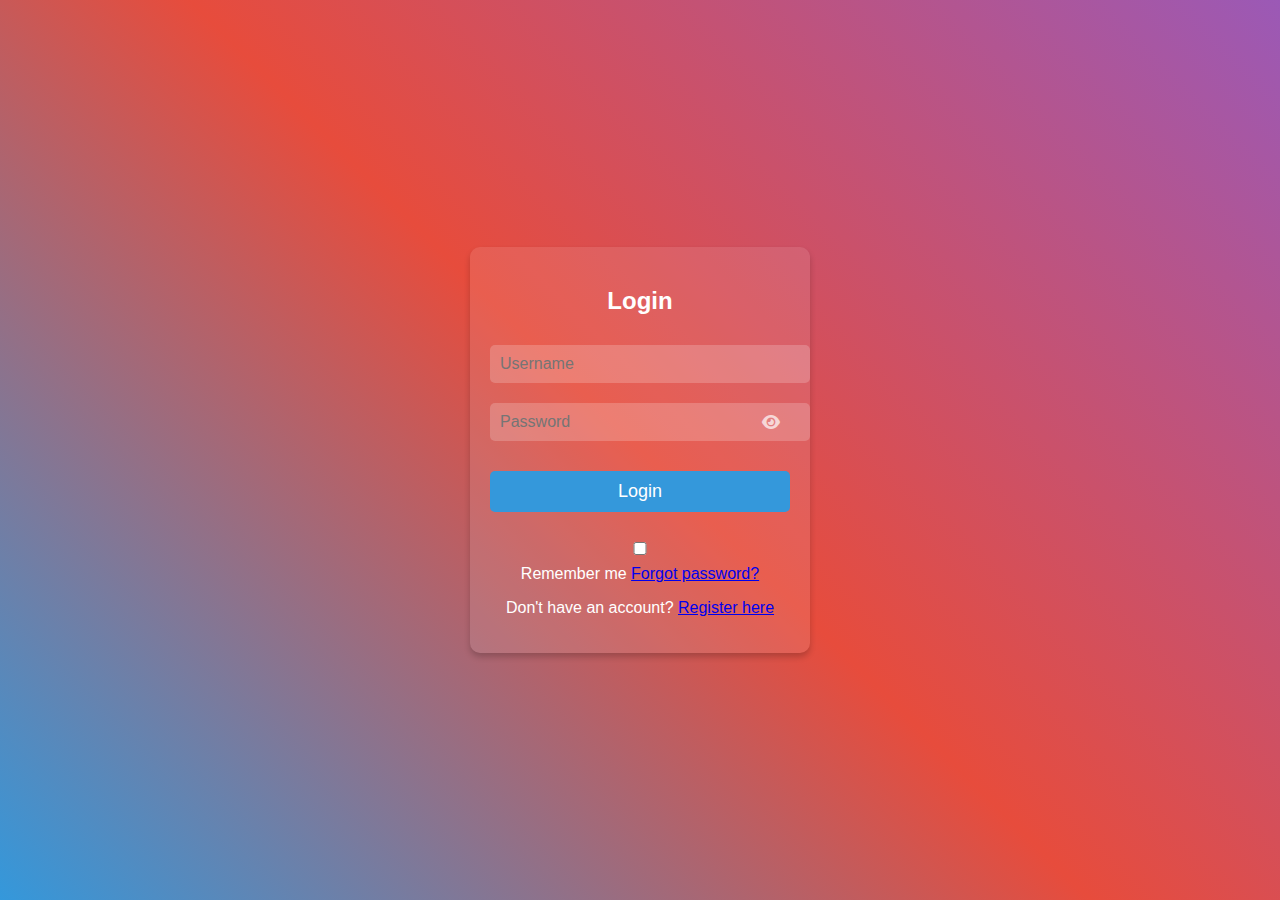
<file: main.html>
<!DOCTYPE html>
<html lang="en">
<head>
    <meta charset="UTF-8">
    <title>Login</title>
    <link rel="stylesheet" href="https://cdnjs.cloudflare.com/ajax/libs/font-awesome/6.0.0-beta3/css/all.min.css">
    <link rel="stylesheet" href="style.css">
    <script src="script.js"></script>
</head>
<body>
    <div class="form-container">
        <h2 class="form-title">Login</h2>
        <form id="login-form" action="index.html">
            <input type="text" id="login-username" placeholder="Username" required>
            <div class="password-container">
                <input type="password" id="login-password" placeholder="Password" required>
                <i class="fas fa-eye password-icon" id="password-toggle"></i>
            </div>
            <button id="login-button">Login</button>
            <input type="checkbox" id="remember-me">
            <label for="remember-me">Remember me</label>
            <a href="forgot-password.html">Forgot password?</a>
        </form>
        <p>Don't have an account? <a href="registration.html">Register here</a></p>
        <p id="message" class="message"></p>
    </div>
</body>
</html>
</file>
<file: style.css>
body {
            font-family: Arial, sans-serif;
            background: linear-gradient(45deg, #3498db, #e74c3c, #9b59b6);
            color: white;
            text-align: center;
            display: flex;
            justify-content: center;
            align-items: center;
            min-height: 100vh;
            margin: 0;
        }

        .form-container {
            background: rgba(255, 255, 255, 0.1);
            border-radius: 10px;
            box-shadow: 0 4px 6px rgba(0, 0, 0, 0.2);
            padding: 20px;
            transition: transform 0.3s, box-shadow 0.3s;
            max-width: 300px;
            text-align: center;
            position: relative;
        }

        .form-container:hover {
            transform: scale(1.03);
            box-shadow: 0 6px 12px rgba(0, 0, 0, 0.3);
        }

        input {
            width: 100%;
            padding: 10px;
            margin: 10px 0;
            border: none;
            background: rgba(255, 255, 255, 0.2);
            border-radius: 5px;
            color: white;
            font-size: 16px;
            transition: background-color 0.3s, border 0.3s;
        }

        input:hover {
            background: rgba(255, 255, 255, 0.3);
        }

        input:focus {
            outline: none;
            border: 2px solid #3498db;
        }

        .password-container {
            position: relative;
        }

        .password-icon {
            position: absolute;
            top: 50%;
            right: 10px;
            transform: translateY(-50%);
            color: rgba(255, 255, 255, 0.7);
            cursor: pointer;
        }

        .password-icon:hover {
            color: rgba(255, 255, 255, 0.9);
        }

        button {
            width: 100%;
            padding: 10px;
            margin: 20px 0;
            border: none;
            background: #3498db;
            border-radius: 5px;
            color: white;
            cursor: pointer;
            font-size: 18px;
            transition: background-color 0.3s;
        }

        button:hover {
            background: #2980b9;
        }

        .form-title {
            font-size: 24px;
        }

        .message {
            color: red;
            margin-top: 10px;
        }

        .success {
            color: #27ae60;
        }
</file>
